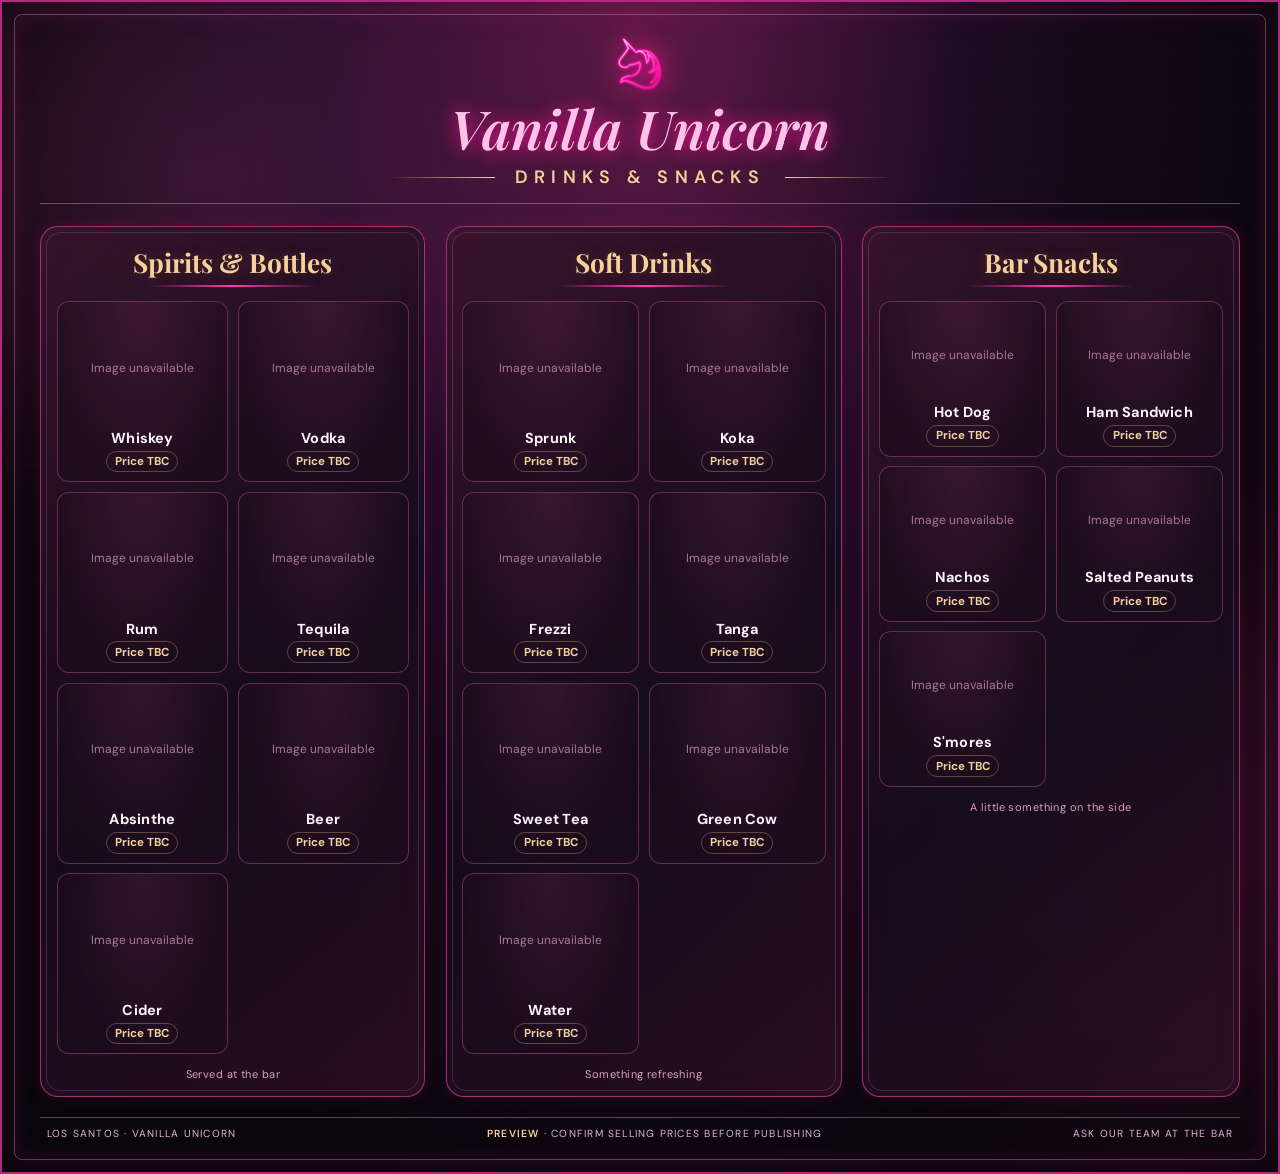
<file: menu-preview.html>
<!doctype html>
<html lang="en"><head><meta charset="utf-8"><meta name="viewport" content="width=device-width,initial-scale=1">
<title>Vanilla Unicorn | Drinks & Snacks</title>
<style>
@import url('https://fonts.googleapis.com/css2?family=DM+Sans:wght@400;500;600;700&family=Playfair+Display:wght@500;600;700&display=swap');
:root{--pink:#ff3daf;--rose:#ff9cda;--gold:#f3d29b;--ink:#100812;--white:#fff4fb}*{box-sizing:border-box}html,body{margin:0;min-height:100%;background:#09060a;color:var(--white);font-family:'DM Sans',Arial,sans-serif}body{background:radial-gradient(ellipse at 50% 0%,#5d1744 0%,#190b20 35%,#09060b 76%)}.screen{position:relative;isolation:isolate;width:100%;max-width:1920px;min-height:100vh;margin:auto;overflow:hidden;padding:2.1% 3% 2.5%;border:2px solid #b02b80;background:radial-gradient(ellipse at 50% 5%,#61204a44,transparent 50%)}.screen:before{content:"";position:absolute;inset:12px;pointer-events:none;border:1px solid #d895ba66;box-shadow:inset 0 0 25px #ec198522,0 0 32px #fa168b22;border-radius:8px}.screen:after{content:"";position:absolute;inset:0;z-index:-1;opacity:.16;background:repeating-linear-gradient(0deg,transparent 0 57px,#ec6caf18 58px 59px),radial-gradient(circle at 15% 15%,#ff57bb,transparent 26%),radial-gradient(circle at 90% 70%,#e63298,transparent 27%)}header{text-align:center;position:relative;padding-bottom:1.2%;margin-bottom:1.8%;border-bottom:1px solid #e99bc666}header .mark{width:clamp(42px,5vw,88px);height:clamp(42px,5vw,88px);object-fit:contain;filter:drop-shadow(0 0 13px #ff149e)}header h1{font-family:'Playfair Display',Georgia,serif;font-style:italic;font-weight:600;color:#ffc2e8;text-shadow:0 0 18px #ff149d;font-size:clamp(30px,4.2vw,77px);line-height:1.1;margin:0}header .sub{display:flex;align-items:center;justify-content:center;gap:20px;color:var(--gold);letter-spacing:.35em;font-weight:600;font-size:clamp(12px,1.4vw,26px);margin-top:8px}header .sub:before,header .sub:after{content:"";height:1px;width:9%;background:linear-gradient(90deg,transparent,var(--gold))}header .sub:after{transform:rotate(180deg)}.layout{display:grid;grid-template-columns:1fr 1.03fr .98fr;gap:1.6vw;align-items:stretch}.panel{position:relative;min-width:0;border:1px solid #f44aab99;border-radius:18px;padding:1.2vw;background:linear-gradient(140deg,#36142cde,#160c1de8 55%,#2b1024de);box-shadow:0 0 18px #f20e8822,inset 0 0 35px #ec26910b}.panel:before{content:"";position:absolute;inset:5px;border:1px solid #f5b6d32a;border-radius:14px;pointer-events:none}.panel h2{font-family:'Playfair Display',Georgia,serif;font-size:clamp(21px,2.05vw,40px);color:var(--gold);text-align:center;margin:.1em 0 .2em;text-shadow:0 0 14px #b76c3244}.panel .rule{width:48%;height:2px;margin:0 auto 1.1vw;background:linear-gradient(90deg,transparent,var(--pink),transparent)}.cards{display:grid;grid-template-columns:repeat(2,minmax(0,1fr));gap:.75vw}.card{min-width:0;display:flex;flex-direction:column;align-items:center;justify-content:space-between;text-align:center;gap:.3vw;padding:.6vw .3vw .7vw;border:1px solid #e26da35c;border-radius:12px;background:radial-gradient(ellipse at top,#5d25465c,#1b0b1c88 75%);min-height:clamp(132px,14vw,255px)}.photo{height:clamp(75px,9vw,160px);width:100%;display:grid;place-items:center}.photo img{width:94%;height:100%;object-fit:contain;filter:drop-shadow(0 7px 10px #000a) drop-shadow(0 0 12px #f2468b55)}.photo .missing{display:none;color:#a97799;font-size:12px}.card strong{font-size:clamp(12px,1.13vw,22px);font-weight:700;letter-spacing:.015em}.card small{font-size:clamp(10px,.86vw,16px);color:#edb7d4}.card .price{color:var(--gold);border:1px solid #e6b77b55;border-radius:30px;padding:.2em .7em;font-weight:700;font-size:clamp(11px,.9vw,17px)}.panel .tag{text-align:center;color:#d8a1c0;font-size:clamp(11px,.86vw,16px);margin-top:1vw;letter-spacing:.04em}.snack-card{min-height:clamp(125px,12vw,230px)}.snack-card .photo{height:clamp(65px,7vw,135px)}footer{display:flex;align-items:center;justify-content:space-between;margin-top:1.6%;padding:.7vw .5vw 0;border-top:1px solid #f3c6d655;color:#e7b4d1;font-size:clamp(10px,.8vw,15px);letter-spacing:.12em;text-transform:uppercase}footer b{color:var(--gold);font-weight:600}@media(min-aspect-ratio:16/9) and (min-width:1100px){.screen{min-height:100vh}}@media(max-width:950px){.layout{grid-template-columns:1fr}.panel{padding:18px}.cards{gap:12px;grid-template-columns:repeat(3,minmax(0,1fr))}.card{padding:12px 8px}.photo{height:115px}header{padding:20px}footer{gap:20px;flex-wrap:wrap}}@media(max-width:520px){.cards{grid-template-columns:repeat(2,minmax(0,1fr))}.screen{padding:16px}.panel{margin:6px 0}.photo{height:90px}header .sub{letter-spacing:.14em}}
</style></head>
<body><main class="screen"><header><img class="mark" src="assets/vu-unicorn.svg" alt="Vanilla Unicorn"><h1>Vanilla Unicorn</h1><div class="sub">DRINKS &amp; SNACKS</div></header><div class="layout" id="layout"></div><footer><span>Los Santos · Vanilla Unicorn</span><span><b>Preview</b> · Confirm selling prices before publishing</span><span>Ask our team at the bar</span></footer></main>
<script>
const groups=[
{title:"Spirits & Bottles",tag:"Served at the bar",items:[["Whiskey","whiskey"],["Vodka","vodka"],["Rum","rum"],["Tequila","tequila"],["Absinthe","absinthe"],["Beer","beer"],["Cider","cider"]]},
{title:"Soft Drinks",tag:"Something refreshing",items:[["Sprunk","sprunk"],["Koka","koka"],["Frezzi","frezzi"],["Tanga","tanga"],["Sweet Tea","sweet_tea"],["Green Cow","green_cow"],["Water","water"]]},
{title:"Bar Snacks",tag:"A little something on the side",items:[["Hot Dog","hot_dog"],["Ham Sandwich","ham_sandwich"],["Nachos","nachos"],["Salted Peanuts","salted_peanuts"],["S'mores","smores"]]}];
const root=document.getElementById("layout");for(const group of groups){const section=document.createElement("section");section.className="panel";const heading=document.createElement("h2");heading.textContent=group.title;section.append(heading);const rule=document.createElement("div");rule.className="rule";section.append(rule);const grid=document.createElement("div");grid.className="cards";for(const [name,id] of group.items){const card=document.createElement("article");card.className="card"+(group.title==="Bar Snacks"?" snack-card":"");const photo=document.createElement("div");photo.className="photo";const img=document.createElement("img");img.alt=name;img.loading="eager";img.src="https://p17.admin.opfw.me/images/icons/items/"+encodeURIComponent(id)+".png";const missing=document.createElement("span");missing.className="missing";missing.textContent="Image unavailable";img.onerror=()=>{img.remove();missing.style.display="block"};photo.append(img,missing);const label=document.createElement("strong");label.textContent=name;const price=document.createElement("span");price.className="price";price.textContent="Price TBC";card.append(photo,label,price);grid.append(card)}section.append(grid);const tag=document.createElement("div");tag.className="tag";tag.textContent=group.tag;section.append(tag);root.append(section)}
</script></body></html>
</file>
